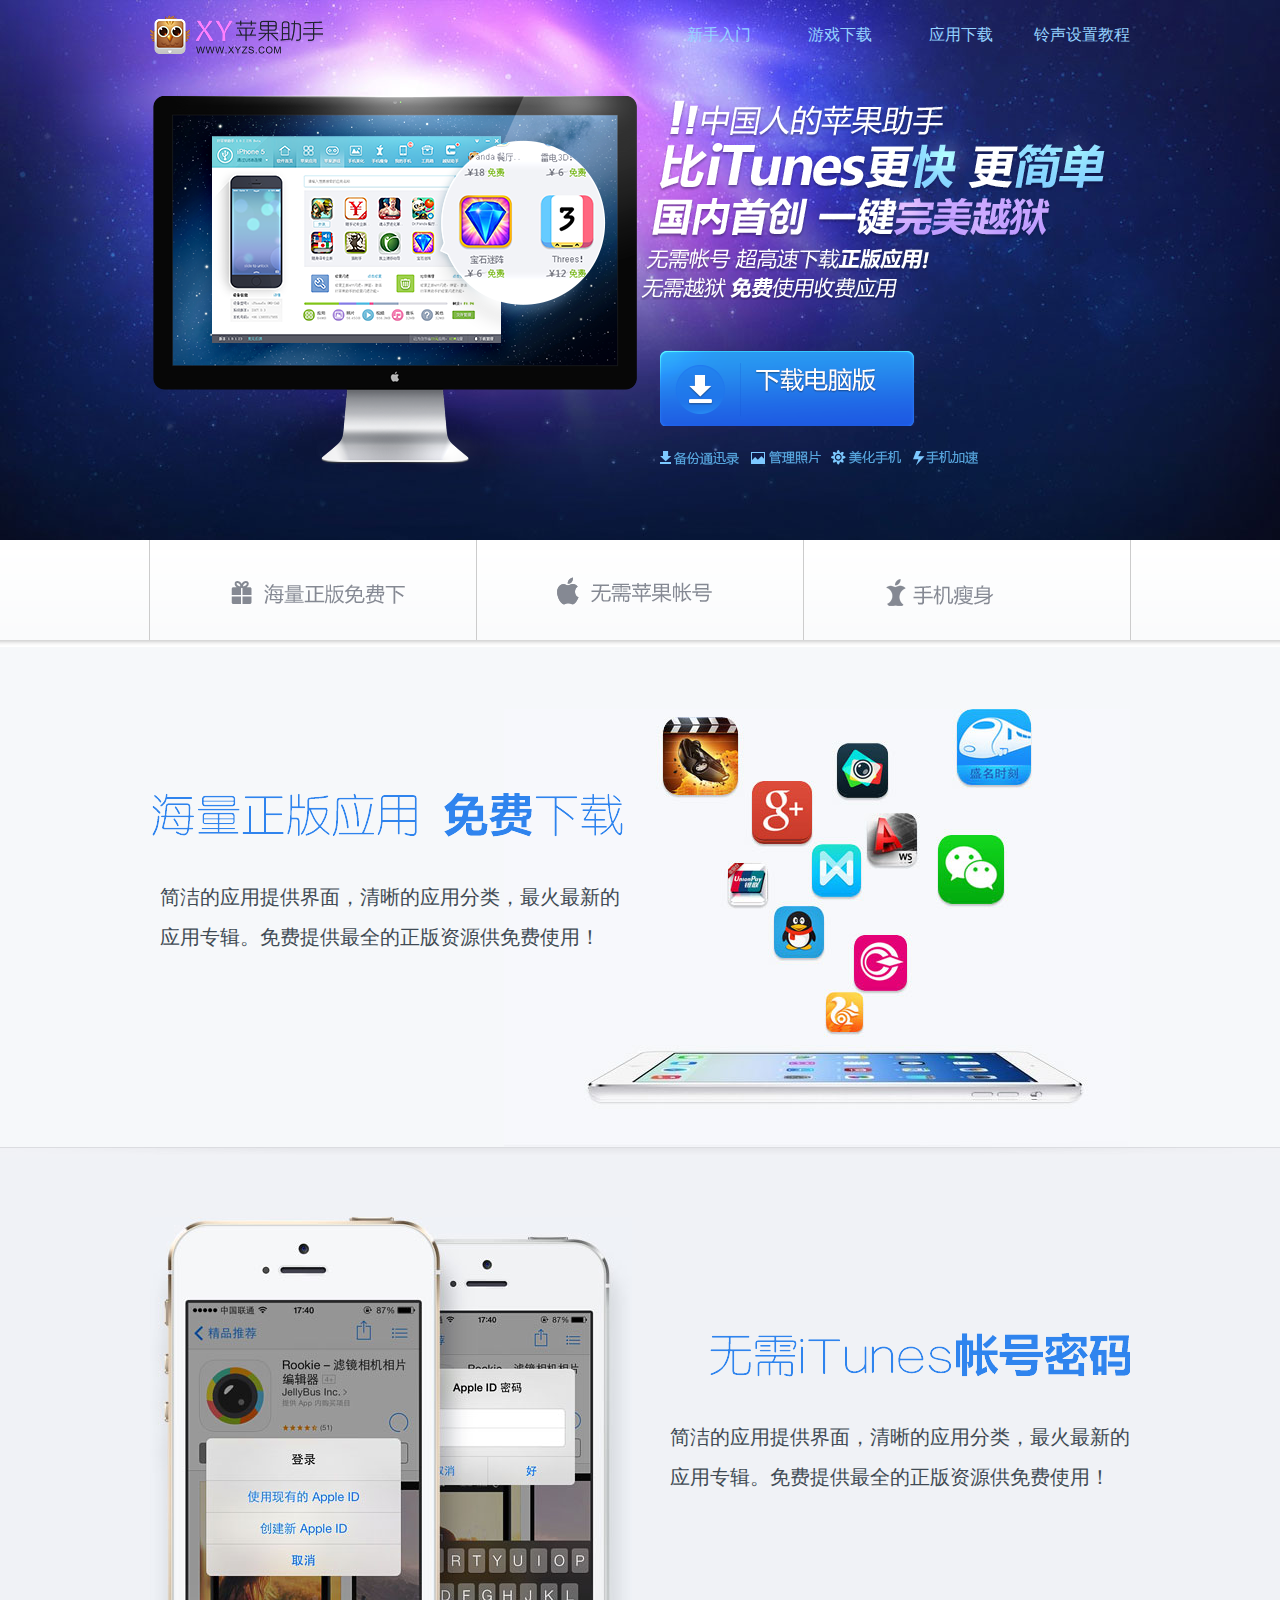
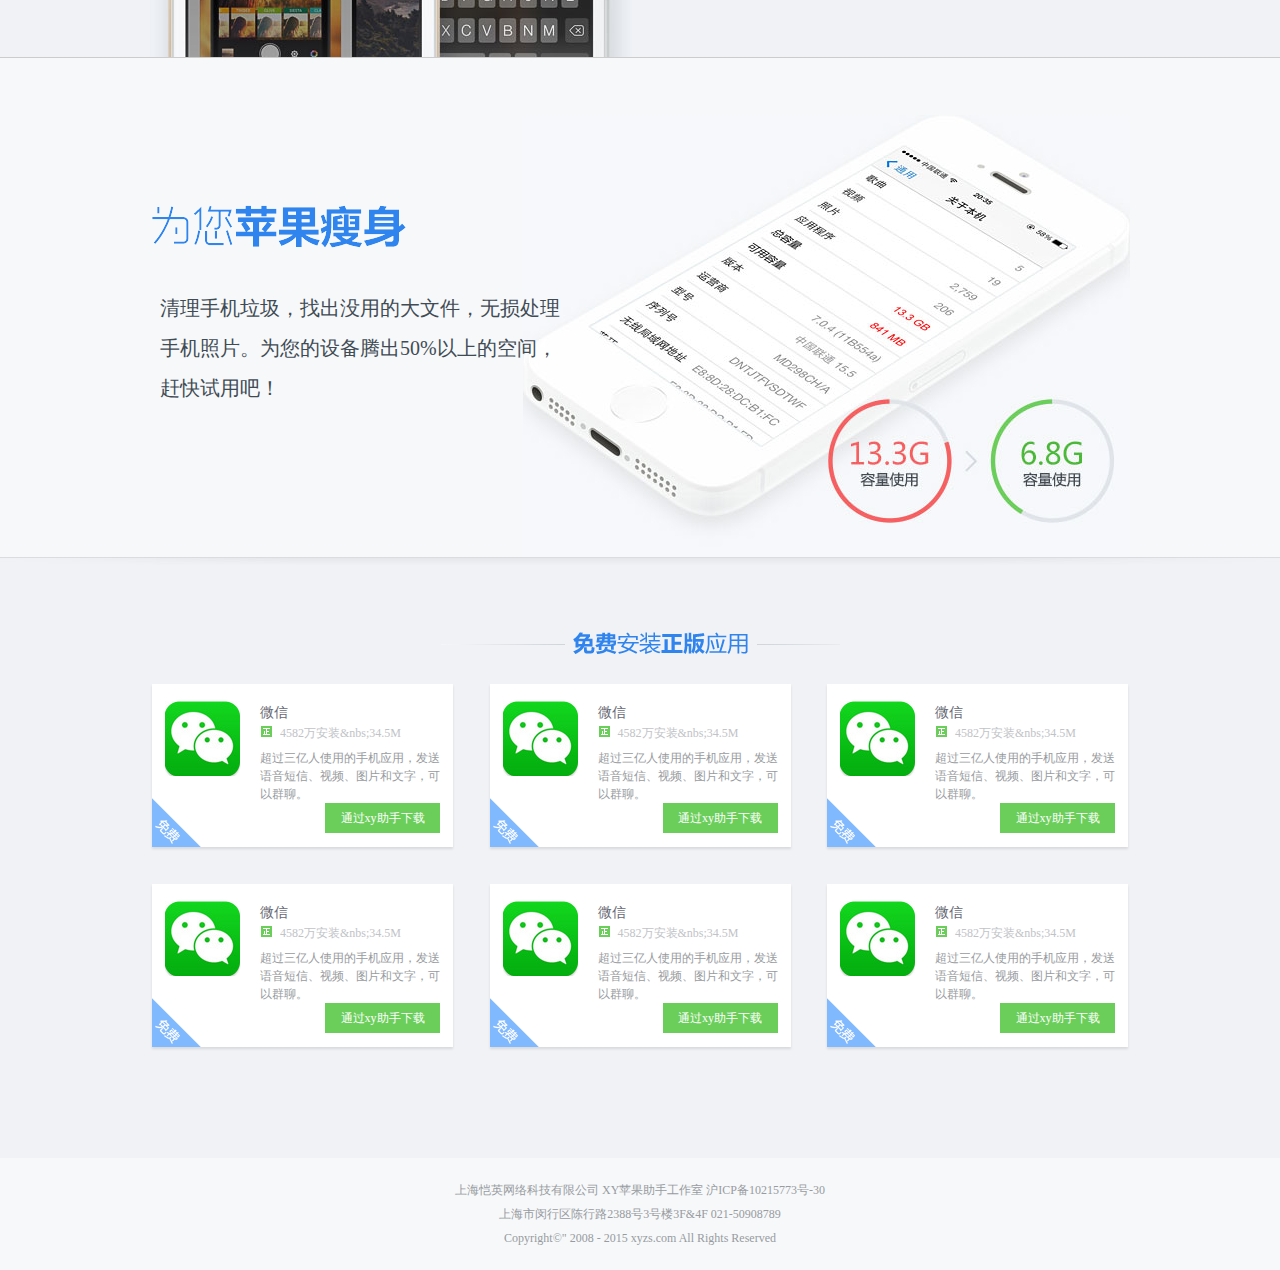
<file: index.html>
<!DOCTYPE html>
<html>
	<head>
		<meta charset="UTF-8">
		<title></title>
	</head>
	<body>
		<script>
			//如果是pc端浏览器自动跳转到pc/index.html
			//如果是苹果安卓手机自动跳转到mobile/index.html
			var userAgent = navigator.userAgent.toLowerCase();
			
			if (userAgent.indexOf('android') == -1 
			&& userAgent.indexOf('iphone') == -1
			&& userAgent.indexOf('ipad') == -1) {
				
				location.href = 'pc/index.html';
			} else {
				location.href = 'mobile/index.html';
			}
		</script>
	</body>
</html>
</file>
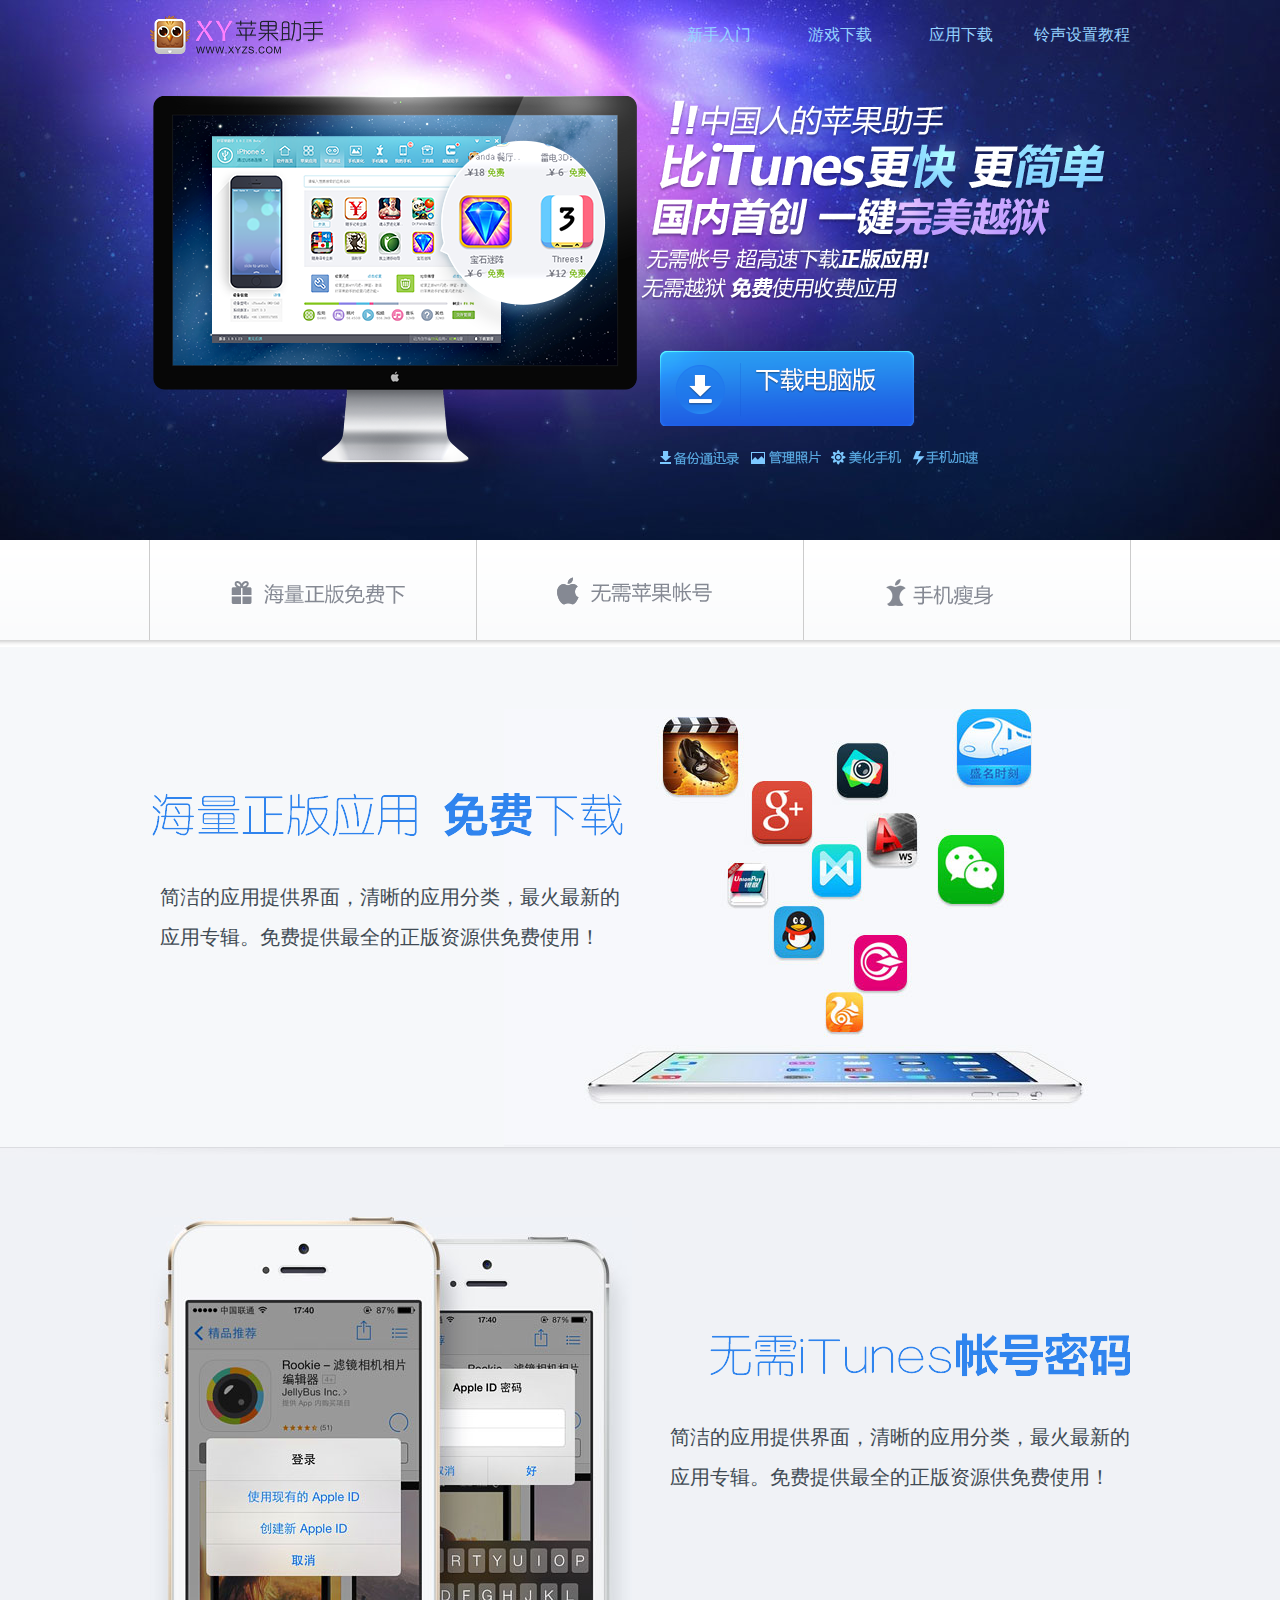
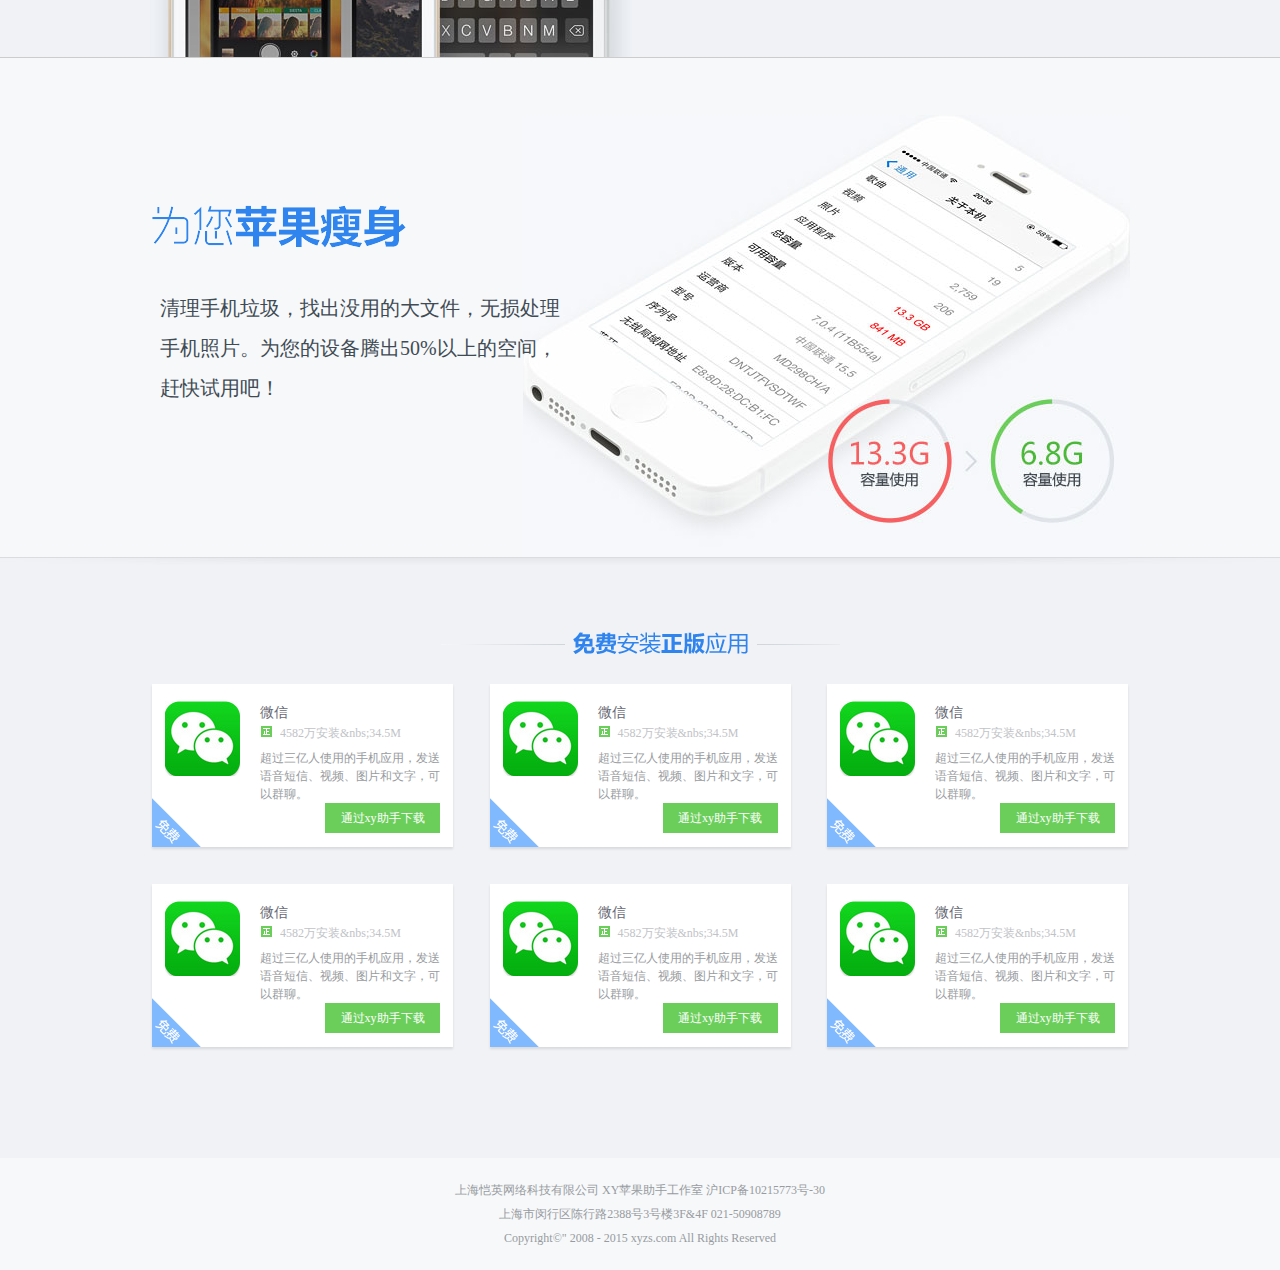
<file: mobile/index.html>
<!DOCTYPE html>
<html>
	<head>
		<meta charset="UTF-8">
		<!--设置viewport视口-->
		<meta name="viewport" content="width=320,user-scalable=no,minimum-scale=0.5,maximum-scale=2.0"/>
		<title>xy苹果助手移动版</title>
		<link rel="stylesheet" href="index.css"/>
		<script type="text/javascript" src="../navToPc.js" ></script>
	</head>
	<body>
		<!--最外层容器开始-->
		<div class="wrapper">
			<!--logo开始-->
			<div class="logo">
				<img src="images/logo.png"/>
			</div>
			<!--logo结束-->
			<!--立即安装按钮开始-->
			<a href="#" class="lijianzhuang">
				<img src="images/lijianzhuang.png"/>
			</a>			
			<!--立即安装按钮结束-->
			<!--提示文字开始-->
			<p class="tishi">8.1.3以上用户请先删除旧版xy手机助手，再安装</p>
			<!--提示文字结束-->
			<!--主题图片开始-->
			<img src="images/zhuti.png" class="zhuti"/>			
			<!--主题图片结束-->
			<!--列表开始-->
			<ul class="list">
				<li>
					<img src="images/ziyuan.png"/>
					<div class="biaotitxt">
						<h1>海量资源免费下载</h1>
						<p>游戏与应用数量国内NO.1</p>
					</div>
				</li>
				<li>
					<img src="images/bianjituandui.png"/>
					<div class="biaotitxt">
						<h1>优秀编辑团队推荐</h1>
						<p>每天为您呈现最IN的应用游戏</p>
					</div>
				</li>
				<li>
					<img src="images/tieheyonghu.png"/>
					<div class="biaotitxt">
						<h1>中国人的APP STORE</h1>
						<p>更贴合国内用户的使用习惯</p>
					</div>
				</li>
			</ul>
			<!--列表结束-->
			<!--网页底部开始-->
			<footer>
				<p>上海恺英网络有限公司版权所有</p>
				<p>Copyright &copy; 2008 - 2015 xyzs.com All Rights Reserved</p>
			</footer>
			<!--网页底部结束-->
		</div>	
		<!--最外层容器结束-->
		
		
	</body>
</html>
</file>
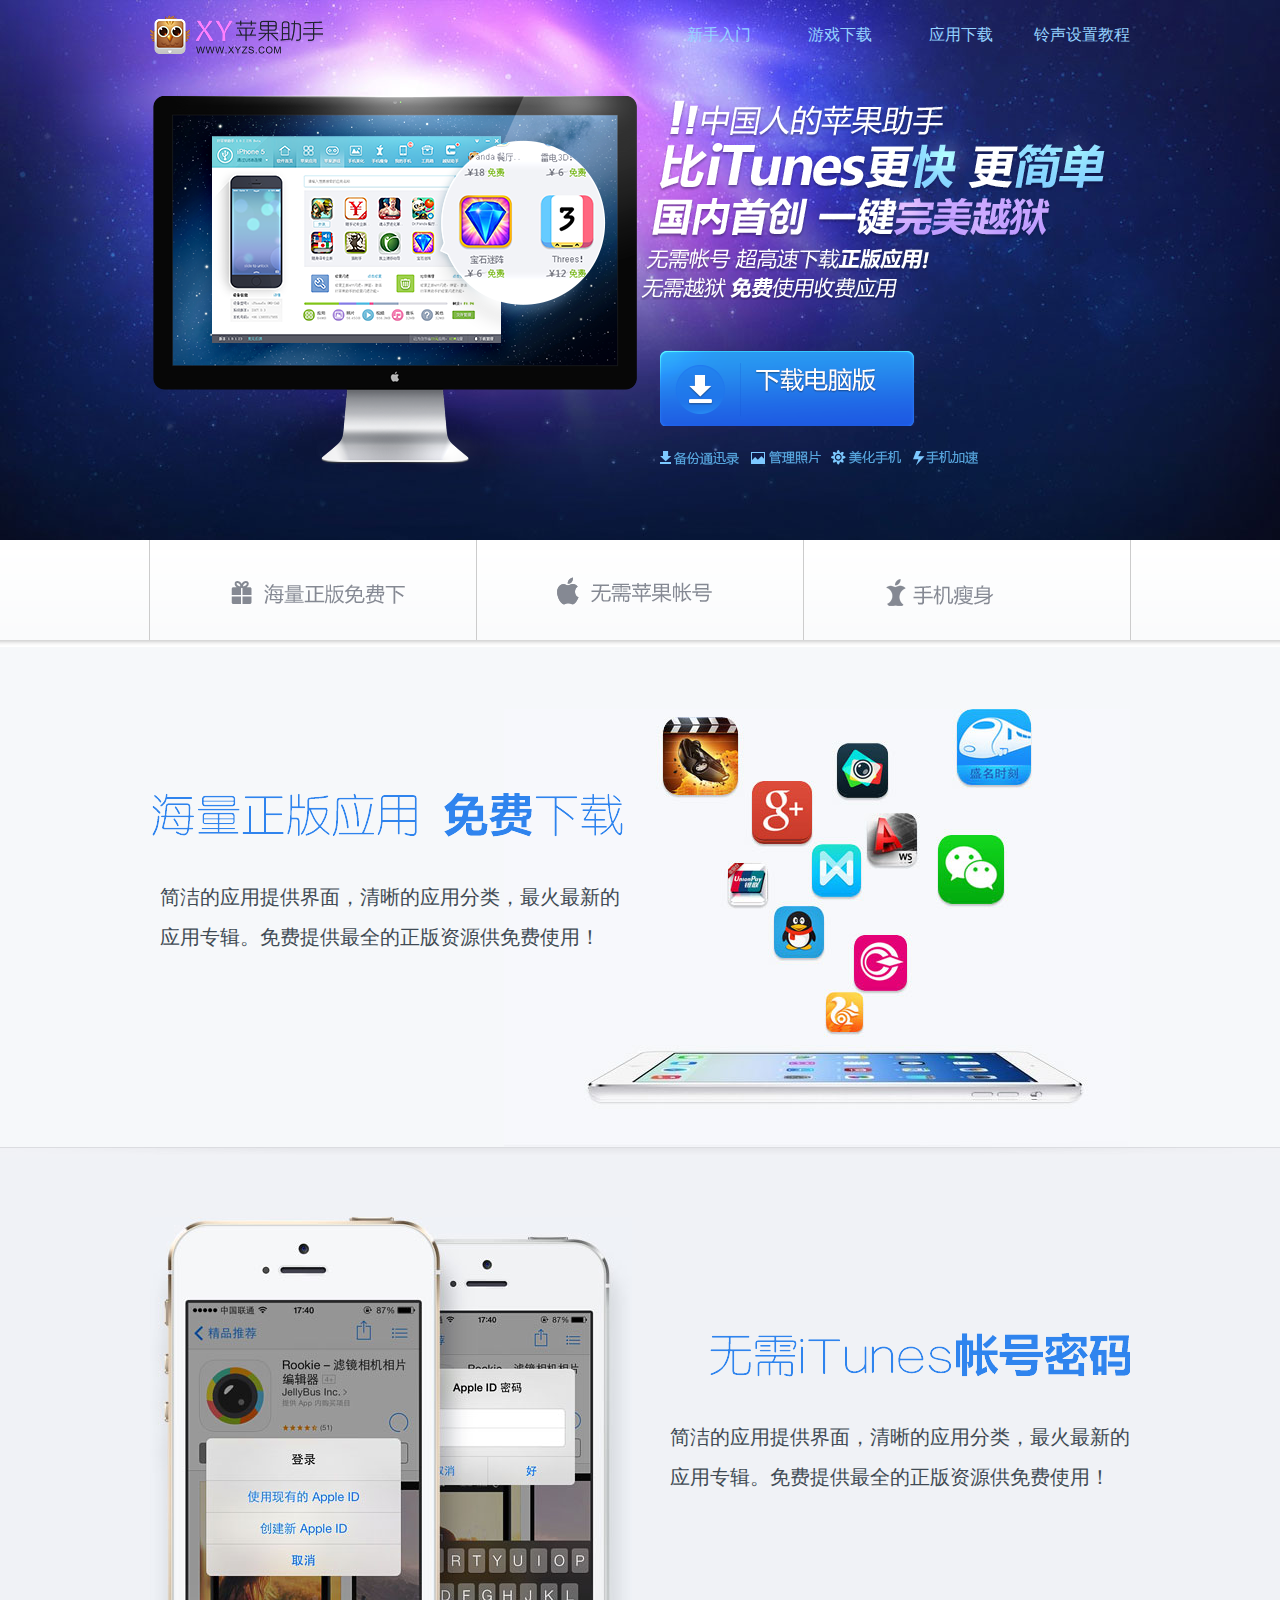
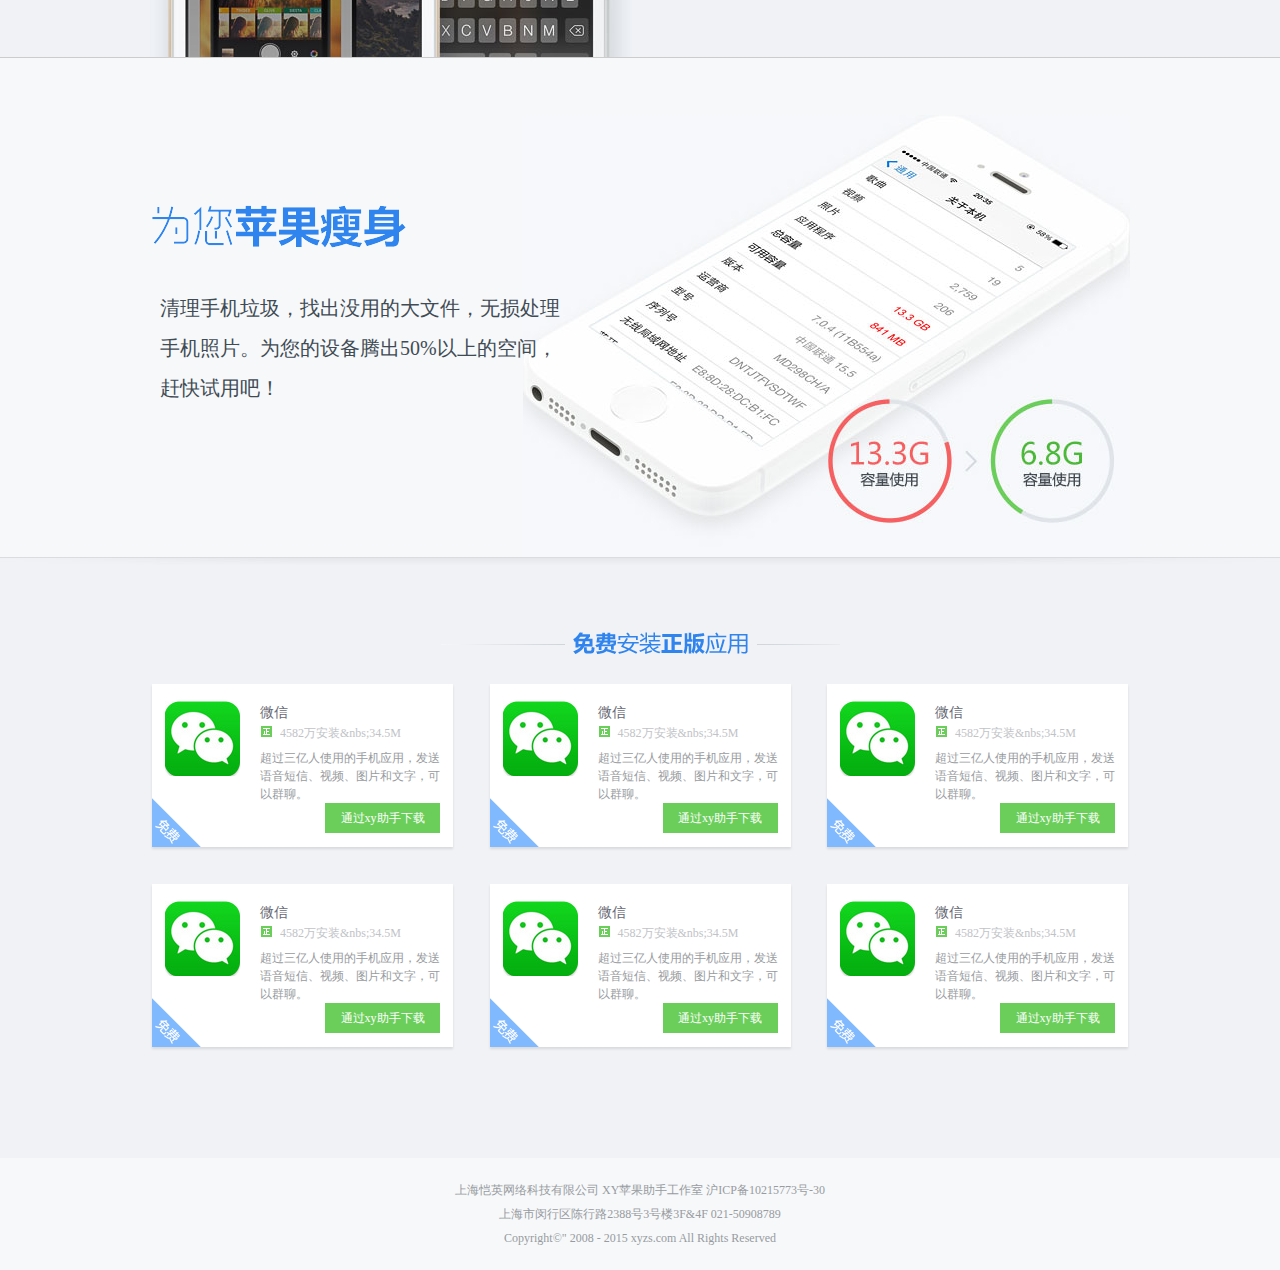
<file: pc/index.html>
<!DOCTYPE html>
<html>
	<head>
		<meta charset="UTF-8">
		<title>xy苹果助手</title>
		<link rel="stylesheet" href="css/index.css" />
		<link rel="stylesheet" href="css/animate.css" />
		<script type="text/javascript" src="../navToMobile.js" ></script>
	</head>
	<body>
		<!--logo开始-->
		<div class="logo">
			<a href="http://www.xyzs.com" target="_blank">
				xy苹果助手
			</a>
			
			<p>
				<a href="">铃声设置教程</a>
				<a href="">应用下载</a>
				<a href="">游戏下载</a>
				<a href="">新手入门</a>				
			</p>			
		</div>		
		<!--logo结束-->		
		<!--主内容区开始-->
		<div class="wrapper">
			<!--banner开始-->
			<div class="banner">
				<div class="banner-center">
					<div class="back-img1 wow bounceInLeft">
						<!--显示器的图片-->
					</div>
					<div class="back-img2">
						<div class="back-img2_1 wow pulse">
							<!--中国人的苹果助手-->
						</div>
						<a href="#">
							<!--下载电脑版-->
						</a>
						<span>
							<!--备份通讯录 管理招聘 美化手机 手机加速-->
						</span>
					</div>
				</div>				
			</div>
			<!--banner结束-->			
			<!--导航条开始-->
				<div class="nav-wrap">
					<ul class="nav">
						<li class="intro"><a href="#post-intro">海量正版免费下</a></li>
						<li class="usage"><a href="#post-usage">无需苹果账号</a></li>
						<li class="choice"><a href="#choiceness">手机瘦身</a></li>
					</ul>
				</div>			
			<!--导航条结束-->  
			<!--海量正版免费下开始-->
			<div id="post-intro" class="post-intro  wow bounceInRight" data-wow-duration="5s">
				<div class="download">
					<h1>海量正版应用免费下载</h1>
					<p>
						简洁的应用提供界面，清晰的应用分类，最火最新的
						<br/>
						应用专辑。免费提供最全的正版资源供免费使用！
					</p>
				</div>
				
			</div>
			<!--海量正版免费下结束-->
			<!--无需苹果账号区域开始-->
			<div id="post-usage" class="post-usage">
				<div class="jianbian">
					<!--渐变分割条-->
				</div>
				<div class="none-pwd">
					<h1>无需苹果账号</h1>
					<p>
						简洁的应用提供界面，清晰的应用分类，最火最新的
						<br/>
						应用专辑。免费提供最全的正版资源供免费使用！
					</p>
				</div>
			</div>			
			<!--无需苹果账号区域结束-->
			<!--苹果瘦身开始-->
			<div id="choiceness" class="choiceness">
				<div class="border">
					<!--分割线-->
				</div>
				<div class="apple-thin">
					<h1>为您的苹果瘦身</h1>
					<p>
						清理手机垃圾，找出没用的大文件，无损处理
						<br />
						手机照片。为您的设备腾出50%以上的空间，
						<br />
						赶快试用吧！
					</p>
				</div>
			</div>
			<!--苹果瘦身结束-->
			<!--免费安装正版应用开始-->
			<div class="free-app">
				<h1>免费安装正版应用</h1>
				<div class="free-app1">
					<ul>
						<li>
							<div class="free_app_bg">
								<div class="free_app_icon">
									<img src="images/weixin_icon.jpg"/>
								</div>
								<div class="free_app_download">
									<h2>微信</h2>
									<div class="free_app_num">
										4582万安装&nbs;34.5M
									</div>
									<p>
										超过三亿人使用的手机应用，发送语音短信、视频、图片和文字，可以群聊。
									</p>
									<a href="#">通过xy助手下载</a>
								</div>
							</div>
						</li>
						<li>
							<div class="free_app_bg">
								<div class="free_app_icon">
									<img src="images/weixin_icon.jpg"/>
								</div>
								<div class="free_app_download">
									<h2>微信</h2>
									<div class="free_app_num">
										4582万安装&nbs;34.5M
									</div>
									<p>
										超过三亿人使用的手机应用，发送语音短信、视频、图片和文字，可以群聊。
									</p>
									<a href="#">通过xy助手下载</a>
								</div>
							</div>
						</li>			
						<li>
							<div class="free_app_bg">
								<div class="free_app_icon">
									<img src="images/weixin_icon.jpg"/>
								</div>
								<div class="free_app_download">
									<h2>微信</h2>
									<div class="free_app_num">
										4582万安装&nbs;34.5M
									</div>
									<p>
										超过三亿人使用的手机应用，发送语音短信、视频、图片和文字，可以群聊。
									</p>
									<a href="#">通过xy助手下载</a>
								</div>
							</div>
						</li>
						<li>
							<div class="free_app_bg">
								<div class="free_app_icon">
									<img src="images/weixin_icon.jpg"/>
								</div>
								<div class="free_app_download">
									<h2>微信</h2>
									<div class="free_app_num">
										4582万安装&nbs;34.5M
									</div>
									<p>
										超过三亿人使用的手机应用，发送语音短信、视频、图片和文字，可以群聊。
									</p>
									<a href="#">通过xy助手下载</a>
								</div>
							</div>
						</li>			
						<li>
							<div class="free_app_bg">
								<div class="free_app_icon">
									<img src="images/weixin_icon.jpg"/>
								</div>
								<div class="free_app_download">
									<h2>微信</h2>
									<div class="free_app_num">
										4582万安装&nbs;34.5M
									</div>
									<p>
										超过三亿人使用的手机应用，发送语音短信、视频、图片和文字，可以群聊。
									</p>
									<a href="#">通过xy助手下载</a>
								</div>
							</div>
						</li>			
						<li>
							<div class="free_app_bg">
								<div class="free_app_icon">
									<img src="images/weixin_icon.jpg"/>
								</div>
								<div class="free_app_download">
									<h2>微信</h2>
									<div class="free_app_num">
										4582万安装&nbs;34.5M
									</div>
									<p>
										超过三亿人使用的手机应用，发送语音短信、视频、图片和文字，可以群聊。
									</p>
									<a href="#">通过xy助手下载</a>
								</div>
							</div>
						</li>			
					</ul>					
				</div>
			</div>
			<!--免费安装正版应用结束-->
			<!--网页底部开始-->
			<div class="footer">
				<p>上海恺英网络科技有限公司 XY苹果助手工作室 沪ICP备10215773号-30</p>
				<p>上海市闵行区陈行路2388号3号楼3F&amp;4F 021-50908789</p>
				<p>Copyright&copy;" 2008 - 2015 xyzs.com All Rights Reserved</p>
			</div>
			<!--网页底部结束-->			
		</div>		
		<!--主内容区结束-->
		
		<!--回到顶部按钮开始-->
		<div id="topcontrol">
			<img src="images/top.gif"/>
		</div>
		<!--回到顶部按钮结束-->
		
		<script type="text/javascript" src="js/jquery.js" ></script>
		<script type="text/javascript" src="js/index.js" ></script>
		<script type="text/javascript" src="js/wow.js" ></script>
		<script>
			//如果不是ie6789，可以调用滚动动画的功能
			if (!(/msie [6|7|8|9]/i.test(navigator.userAgent))){
				var w = new WOW();
				w.init();
			}
			
		</script>
	</body>
</html>
</file>
<file: mobile/index.css>
@charset "utf-8";

* {
	margin: 0;
	padding: 0;
}

ul,li {
	list-style-type: none;
}

a {
	text-decoration: none;
}


/*logo图片宽度*/
.logo {
	width: 320px;
	height: 238px;
	margin: 0 auto;
	padding: 22px 0 16px;
}

.logo img {
	width: 320px;
	height: 238px;
	display: block;
}

/*立即安装*/
.lijianzhuang {
	display: block;
	width: 230px;
	height: 46px;
	margin: 0 auto;
}

.lijianzhuang img {
	width: 230px;
	height: 46px;
}

/*提示文字*/
.tishi {
	color: #87949f;
	font-size: 12px;
	text-align: center;
	padding: 10px 0 35px;
}

/*主题图片*/
.zhuti {
	display: block;
	width: 320px;
	margin: 0 auto;
}

/*列表*/
.list {
	width: 320px;
	margin: 0 auto;
	padding: 31px 0 14px;
}

.list li {
	padding-left: 44px;
	padding-bottom: 14px;
	overflow: hidden;
}

.list li img {
	width: 64px;
	height: 64px;
	float: left;	
}

.list li .biaotitxt {
	padding-left: 14px;
	float: left;	
}

.list li .biaotitxt h1 {
	font-size: 13px;
	color: #3a4048;
	padding: 14px 0 11px;
	font-weight: normal;
}

.list li .biaotitxt p {
	font-size: 11px;
	color: #87949F;
}

/*网页底部*/
footer {
	font-size: 12px;
	color: #87949F;
	text-align: center;
	padding: 10px 0;
	background: #f9f9f9;
	line-height: 1.5em;
}

/*
 * 响应式布局，视口超过768设置的样式
 */
@media only screen and (min-width: 768px) {
	/*logo图片宽度*/
	.logo {
		width: 640px;
		height: 476px;
		padding: 44px 0 32px;
	}
	
	.logo img {
		width: 640px;
		height: 476px;
	}

	/*立即安装*/
	.lijianzhuang {
		display: block;
		width: 460px;
		height: 92px;
		margin: 0 auto;
	}
	
	.lijianzhuang img {
		width: 460px;
		height: 92px;
	}
		
	/*提示文字*/
	.tishi {
		color: #87949f;
		font-size: 16px;
		text-align: center;
		padding: 20px 0 70px;
	}
	
	/*主题图片*/
	.zhuti {
		width: 640px;
	}
	
	/*列表*/
	.list {
		width: 640px;
		padding: 62px 0 28px;
	}
	
	.list li {
		padding-left: 88px;
		padding-bottom: 28px;
	}
	
	.list li img {
		width: 128px;
		height: 128px;
	}
	
	.list li .biaotitxt {
		padding-left: 28px;	
	}
	
	.list li .biaotitxt h1 {
		font-size: 18px;
		padding: 28px 0 22px;
	}
	
	.list li .biaotitxt p {
		font-size: 22px;
	}

	
	/*网页底部*/
	footer {
		font-size: 24px;
		padding: 20px 0;
		line-height: 1.5em;
	}
}
</file>
<file: pc/css/index.css>
@charset "utf-8";

/*统一设置*/
* {
	margin: 0;
	padding: 0;
}

body {
	font-family: "微软雅黑";
	overflow-x: hidden;
}

ul,li {
	list-style-type: none;
}

a {
	text-decoration: none;
}

/*logo区域*/
.logo {
	width:980px;
	height: 40px;
	padding-top: 15px;
	margin: 0 auto;
	position: relative;	
	z-index: 9999;
}

/*logo图片*/
.logo > a {
	width: 174px;
	height: 40px;
	float: left;
	background: url(../images/logo.png) no-repeat;
	text-indent: -9999px;
}

/*logo的顶部按钮*/
.logo p {
	height: 40px;
	float: right;
}

.logo p a {
	width: 96px;
	height: 40px;
	line-height: 40px;
	text-align: center;
	color: #95d3ff;
	margin-left: 25px;
	float: right;
}

.logo p a:hover {
	background: url(../images/downloadHeader.png) no-repeat;
}

/*主内容区*/
.wrapper {
	position: absolute;
	min-height: 1000px;
	width: 100%;
	margin-top: -55px;
}

/*banner区域*/

.banner {
	height: 540px;
	background: url(../images/top_bg.jpg) no-repeat center;
		
}

.banner-center {
	width: 980px;
	height: 540px;
	margin: 0 auto;	
}

/*banner左侧*/
.back-img1 {
	width: 490px;
	height: 540px;
	float: left;
	background: url(../images/bg_top_cinema_0.png) no-repeat center;
}

/*banner右侧*/
.back-img2 {
	width: 490px;	
	float: left;
	position: relative;
	top: 100px;
}

.back-img2_1 {
	width: 480px;
	height: 200px;
	background: url(../images/img.png) no-repeat;
}

.back-img2 a {
	display: block;
	width: 255px;
	height: 76px;
	background: url(../images/img.png) no-repeat -14px -205px;
	margin-top:50px;
	margin-left: 20px;
}

.back-img2 span {
	display: block;
	width: 355px;
	height: 44px;
	background: url(../images/img.png) no-repeat -14px -287px;
	margin-left: 20px;
}

/*导航条*/
.nav-wrap {	
	width: 100%;
	height: 107px;
	position: relative;
	top:0;
	background: url(../images/nav_wrap_bg.png) repeat-x;
	z-index: 9999;
}

.nav-wrap .nav {
	width: 980px;
	height: 100px;
	margin: 0 auto;
	border-left: 1px solid #ccc;
	border-right: 1px solid #ccc;
}

.nav-wrap .nav li {
	width: 326px;
	height: 100px;
	float: left;
	cursor: pointer;
	text-indent: -9999px;	
}

.nav-wrap .nav li a {	
	display: block;
	line-height: 100px;
}

/*海量正版免费下*/
.nav-wrap .intro {
	background: url(../images/nav_wrap_icon.png) no-repeat 80px -38px;
}

.nav-wrap .intro:hover {
	background: url(../images/nav_wrap_icon.png) no-repeat 81px 40px;
}

/*高亮*/
.nav-wrap .intro.active {
	background: url(../images/nav_wrap_icon.png) no-repeat 81px 40px;
}

/*无需苹果账号*/
.nav-wrap .usage {
	background: url(../images/nav_wrap_icon.png) no-repeat 80px -194px;
	border-left:1px solid #CCCCCC;
	border-right:1px solid #CCCCCC;
}

.nav-wrap .usage:hover {
	background: url(../images/nav_wrap_icon.png) no-repeat 80px -118px;
}
/*高亮*/
.nav-wrap .usage.active {
	background: url(../images/nav_wrap_icon.png) no-repeat 80px -118px;
}

/*手机瘦身*/
.nav-wrap .choice {
	background: url(../images/nav_wrap_icon.png) no-repeat 80px -353px;
}

.nav-wrap .choice:hover {
	background: url(../images/nav_wrap_icon.png) no-repeat 81px -275px;
}
/*高亮*/
.nav-wrap .choice.active {
	background: url(../images/nav_wrap_icon.png) no-repeat 81px -275px;
}

/*海量正版免费下*/
.post-intro {
	height: 500px;
	background: #f6f8fa;
}

.post-intro .download {
	width: 980px;
	height: 355px;
	padding-top: 145px;
	margin: 0 auto;
	background: url(../images/free.jpg) no-repeat bottom right;
}

.post-intro .download h1 {
	height: 45px;
	text-indent: -9999px;
	background: url(../images/img.png) no-repeat 1px -340px;
}

.post-intro .download p{
	line-height: 200%;
	font-size: 20px;
	color: #414b54;
	padding: 40px 0 0 10px;
}

/*无需苹果账号区域*/
.post-usage {
	height: 510px;
	background: #f0f2f6;
}

.post-usage .jianbian {
	height: 10px;
	background: url(../images/jianbian_bg.jpg) no-repeat center;
}

.post-usage .none-pwd {
	width: 980px;
	height: 325px;
	padding-top: 175px;
	margin: 0 auto;
	background: url(../images/none_pwd.jpg) no-repeat bottom left;
}


.post-usage h1 {
	width: 440px;
	height: 45px;
	float: right;
	text-indent: -9999px;
	background: url(../images/img.png) no-repeat 20px -391px;
}

.post-usage p {
	width: 460px;
	line-height: 200%;
	font-size: 20px;
	clear: both;
	float: right;
	color: #414B54;
	padding-top: 40px;
}


/*苹果瘦身区域*/
.choiceness {
	height: 500px;
	background: #F6F8FA;
}

.choiceness .border {
	height: 0;
	border-top: 1px solid #CCCCCC;
}

.choiceness .apple-thin {
	width: 980px;
	height: 355px;
	padding-top: 145px;
	margin: 0 auto;
	background: url(../images/thin.jpg) no-repeat bottom right;
}

.choiceness .apple-thin h1 {
	height: 45px;
	text-indent: -9999px;
	background: url(../images/img.png) no-repeat 1px -438px;
	
}

.choiceness .apple-thin p {
	line-height: 200%;
	font-size: 20px;
	color: #414B54;
	padding: 40px 0 0 10px;
}

/*免费安装正版应用的区域*/
.free-app {
	padding: 75px 0;
	background: url(../images/jianbian_bg.jpg) no-repeat top center #F0F2F6;
}

.free-app h1 {
	width: 400px;
	height: 22px;
	margin:  0 auto;
	background: url(../images/img.png) no-repeat 1px -488px;
	text-indent: -9999px;
}


.free-app .free-app1 {
	width: 980px;
	margin: 0 auto;
	padding-top: 30px;
}

.free-app .free-app1 ul {
	width: 1012.5px;
	overflow: hidden;
}

.free-app .free-app1 ul li {
	width: 305px;
	height: 167px;
	margin-right: 32.5px;
	margin-bottom: 32.5px;
	float: left;
	background: url(../images/free_app_bg.png) no-repeat;
}

.free-app .free-app1 .free_app_bg {
	width: 275px;
	height: 150px;
	padding: 17px 15px 0 15px;
}

.free-app .free-app1 .free_app_icon {
	width: 75px;
	height: 75px;
	float: left;
	
}

.free-app .free-app1 .free_app_download {
	width: 180px;
	padding-left: 20px;
	float: left;
}

.free-app .free-app1 .free_app_download h2 {
	font-size: 14px;
	line-height: 24px;
	color: #676974;
	font-weight: normal;
}

.free-app .free-app1 .free_app_download .free_app_num {
	height: 24px;
	color: #c1c3c7;
	font-size: 12px;
	text-indent: 20px;
	background: url(../images/img.png) no-repeat -344px -240px;
	
}


.free-app .free-app1 .free_app_download p {
	font-size: 12px;
	color: #989ba0;
	line-height: 150%;
	max-height: 60px;
	overflow: hidden;
}

.free-app .free-app1 .free_app_download a {
	
	display: block;
	width: 115px;
	height: 30px;
	line-height: 30px;
	background: #6bce5a;
	color: #fff;
	font-size: 12px;
	text-align: center;
	float: right;
}

/*网页底部*/
.footer {
	color: #989BA0;
	line-height: 200%;
	background: #f6f8fa;
	text-align: center;
	font-size: 12px;
	padding: 20px;
}

/*回到顶部按钮*/
#topcontrol {
	position: fixed;
	right: 5px;
	bottom: 80px;
	cursor: pointer;
	display: none;
	z-index: 9999;
	
}


/*fixed样式*/
.fix {
	position: fixed!important;
}
</file>
